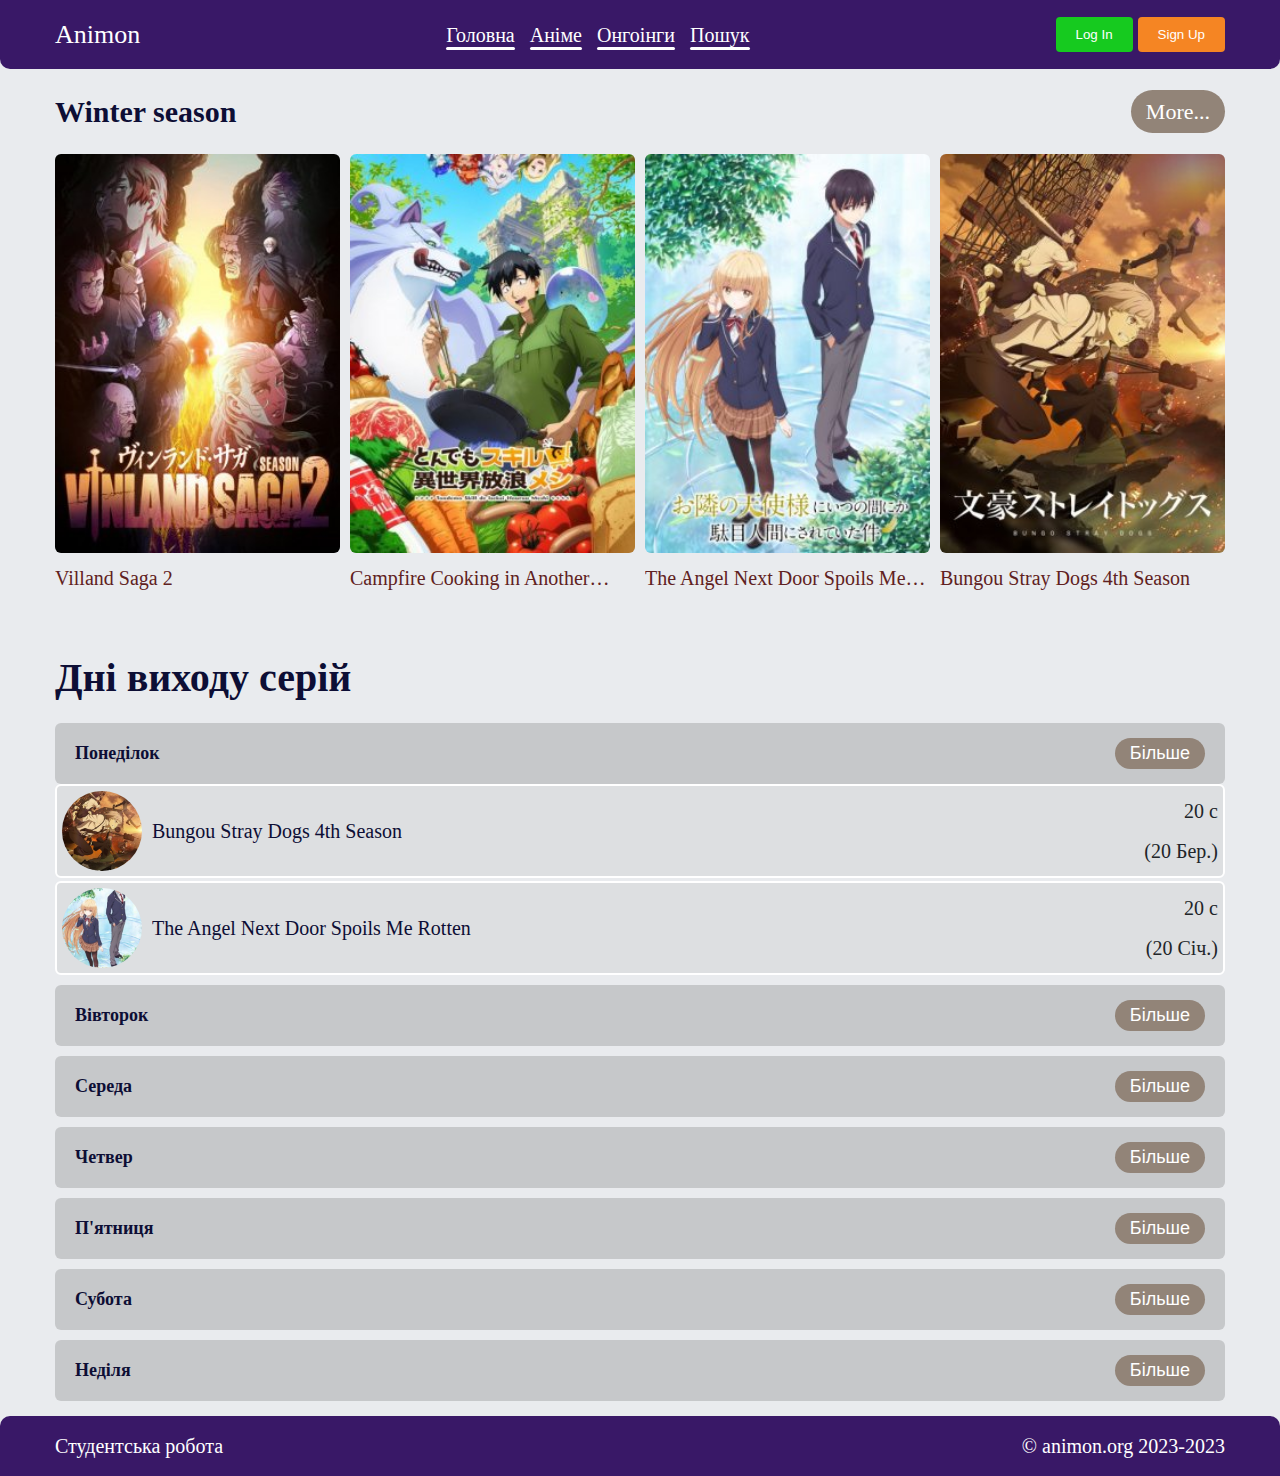
<file: index.html>
<!DOCTYPE html>
<html lang="en">
  <head>
    <meta charset="UTF-8" />
    <meta http-equiv="X-UA-Compatible" content="IE=edge" />
    <meta name="viewport" content="width=device-width, initial-scale=1.0" />

    <link rel="stylesheet" href="reset.css" />
    <link rel="stylesheet" href="style.css" />
    <link rel="stylesheet" href="media.css" />

    <title>Animon</title>
  </head>
  <body>
    <div class="background">
      <header class="header">
        <div class="container">
          <div class="header__container">
            <a href="#" class="logo">Animon</a>
            <nav class="header__nav">
              <a href="index.html" class="nav__link">Головна</a>
              <a href="#" class="nav__link">Аніме</a>
              <a href="#" class="nav__link">Онгоінги</a>
              <a href="#" class="nav__link">Пошук</a>
            </nav>
            <div class="login-container">
              <button class="login__button login__log-in">Log In</button>
              <button class="login__button login__sign-up">Sign Up</button>
            </div>
          </div>
        </div>
      </header>

      <main class="page">
        <div class="container">
          <div class="anime-season__container">
            <div class="title__container">
              <h2 class="title anime-season__title">Winter season</h2>
              <a href="#" class="view-more">More...</a>
            </div>

            <div class="anime-list">
              <div class="anime-item">
                <img
                  src="src/2023/season-winter/photo/63a07046c83c2869466045.jpg"
                  alt=""
                  class="anime-item__img"
                />
                <a href="#" class="anime-item__link">Villand Saga 2</a>
              </div>

              <div class="anime-item">
                <img
                  src="src/2023/season-winter/photo/63bdcbad37f2b696275849.jpg"
                  alt=""
                  class="anime-item__img"
                />
                <a href="#" class="anime-item__link">
                  Campfire Cooking in Another World with My Absurd Skill</a
                >
              </div>

              <div class="anime-item">
                <img
                  src="src/2023/season-winter/the-angel-next-door-spoils-me-rotten/main.jpg"
                  alt=""
                  class="anime-item__img"
                />
                <a href="view-page.html" class="anime-item__link">
                  The Angel Next Door Spoils Me Rotten</a
                >
              </div>

              <div class="anime-item">
                <img
                  src="src/2023/season-winter/photo/63e88639a4e01622003392.jpg"
                  alt=""
                  class="anime-item__img"
                />
                <a href="#" class="anime-item__link">
                  Bungou Stray Dogs 4th Season</a
                >
              </div>
            </div>
          </div>
        </div>

        <div class="container">
          <div class="update-anime__container">
            <h2 class="title update-anime__title">Дні виходу серій</h2>
            <div class="day-release__list">
              <!-- element begin -->
              <div class="release-anime__element">
                <div class="release-anime__box">
                  <h2 class="title release-anime__day">Понеділок</h2>
                  <button class="view-more-title">Більше</button>
                </div>
                <div style="" class="release-anime__list">
                  <!-- item begin -->

                  <div class="release-anime__item">
                    <div class="release-anime__group-row">
                      <div
                        class="release-anime__img"
                        style="
                          background-image: url(src/2023/season-winter/photo/63e88639a4e01622003392.jpg);
                        "
                      ></div>
                      <a href="#" class="release-anime__name">
                        Bungou Stray Dogs 4th Season
                      </a>
                    </div>
                    <div class="release-anime__group-col">
                      <span class="release-anime__series">20 с</span>
                      <span class="release-anime__text">(20 Бер.)</span>
                    </div>
                  </div>

                  <div class="release-anime__item">
                    <div class="release-anime__group-row">
                      <div
                        class="release-anime__img"
                        style="
                          background-image: url(src/2023/season-winter/the-angel-next-door-spoils-me-rotten/main.jpg);
                        "
                      ></div>
                      <a href="#" class="release-anime__name">
                        The Angel Next Door Spoils Me Rotten
                      </a>
                    </div>
                    <div class="release-anime__group-col">
                      <span class="release-anime__series">20 с</span>
                      <span class="release-anime__text">(20 Січ.)</span>
                    </div>
                  </div>

                  <!-- item end -->
                </div>
              </div>

              <div class="release-anime__element">
                <div class="release-anime__box">
                  <h2 class="title release-anime__day">Вівторок</h2>
                  <button class="view-more-title">Більше</button>
                </div>
                <div style="display: none" class="release-anime__list">
                  <!-- item begin -->

                  <div class="release-anime__item">
                    <div class="release-anime__group-row">
                      <div
                        class="release-anime__img"
                        style="
                          background-image: url(src/2023/season-winter/photo/63e88639a4e01622003392.jpg);
                        "
                      ></div>
                      <span class="release-anime__name">
                        Bungou Stray Dogs 4th Season
                      </span>
                    </div>
                    <div class="release-anime__group-col">
                      <span class="release-anime__series">20 с</span>
                      <span class="release-anime__text">(20 Січ.)</span>
                    </div>
                  </div>

                  <div class="release-anime__item">
                    <div class="release-anime__group-row">
                      <div
                        class="release-anime__img"
                        style="
                          background-image: url(src/2023/season-winter/photo/63bdcbad37f2b696275849.jpg);
                        "
                      ></div>
                      <span class="release-anime__name">
                        Campfire Cooking in Another World with My Absurd Skill
                      </span>
                    </div>
                    <div class="release-anime__group-col">
                      <span class="release-anime__series">5 с</span>
                      <span class="release-anime__text">(6 Тра.)</span>
                    </div>
                  </div>

                  <div class="release-anime__item">
                    <div class="release-anime__group-row">
                      <div
                        class="release-anime__img"
                        style="
                          background-image: url(src/2023/season-winter/photo/63a07046c83c2869466045.jpg);
                        "
                      ></div>
                      <span class="release-anime__name"> Villand saga 2 </span>
                    </div>
                    <div class="release-anime__group-col">
                      <span class="release-anime__series">13 с</span>
                      <span class="release-anime__text">(2 Кві.)</span>
                    </div>
                  </div>

                  <!-- item end -->
                </div>
              </div>

              <div class="release-anime__element">
                <div class="release-anime__box">
                  <h2 class="title release-anime__day">Середа</h2>
                  <button class="view-more-title">Більше</button>
                </div>
                <div style="display: none" class="release-anime__list">
                  <!-- item begin -->

                  <!-- item end -->
                </div>
              </div>

              <div class="release-anime__element">
                <div class="release-anime__box">
                  <h2 class="title release-anime__day">Четвер</h2>
                  <button class="view-more-title">Більше</button>
                </div>
                <div style="display: none" class="release-anime__list">
                  <!-- item begin -->

                  <!-- item end -->
                </div>
              </div>

              <div class="release-anime__element">
                <div class="release-anime__box">
                  <h2 class="title release-anime__day">П'ятниця</h2>
                  <button class="view-more-title">Більше</button>
                </div>
                <div style="display: none" class="release-anime__list">
                  <!-- item begin -->

                  <!-- item end -->
                </div>
              </div>

              <div class="release-anime__element">
                <div class="release-anime__box">
                  <h2 class="title release-anime__day">Субота</h2>
                  <button class="view-more-title">Більше</button>
                </div>
                <div style="display: none" class="release-anime__list">
                  <!-- item begin -->

                  <!-- item end -->
                </div>
              </div>
              <div class="release-anime__element">
                <div class="release-anime__box">
                  <h2 class="title release-anime__day">Неділя</h2>
                  <button class="view-more-title">Більше</button>
                </div>
                <div style="display: none" class="release-anime__list">
                  <!-- item begin -->

                  <!-- item end -->
                </div>
              </div>

              <!-- element end -->
            </div>
          </div>
        </div>
      </main>

      <footer class="footer">
        <div class="container">
          <div class="footer__container">
            <span class="footer__license">Студентська робота</span>
            <span class="footer__root">
              © animon.org
              <span class="footer__year">2023-2023</span>
            </span>
          </div>
        </div>
      </footer>
    </div>
  </body>
</html>
</file>
<file: style.css>
:root {
  --text-color: #fff;
  --text-color-dark: #0d0e35;
  --text-link: #602121;
  --bg: #e9ebee;
  /* rgba(18, 57, 74, 0.856); */
  --bg-dark: rgb(57, 24, 103);
  --border-radius: 10px;
}

* {
  box-sizing: border-box;
}

html {
  -webkit-text-size-adjust: 100%;
  font-family: Cambria, Cochin, Georgia, Times, "Times New Roman", serif;
}

body {
  font-size: 1rem;
  font-weight: 400;
  line-height: 1.5;
  color: #212529;
}

.container {
  max-width: 1200px;
  margin: 0 auto;
  padding: 0 15px;
}

.title {
  font-size: 30px;
  font-weight: 700;
  color: var(--text-color-dark);

  user-select: none;
}

.background {
  background: var(--bg);
}

.header {
  /*margin-top: 10px;*/
  font-size: 20px;
  background: var(--bg-dark);
  color: var(--text-color);
  border-radius: 0 0 var(--border-radius) var(--border-radius);
}

.header__container {
  display: flex;
  flex-direction: row;
  justify-content: space-between;
  align-items: center;
  gap: 20px 0;

  padding: 15px 0;
}

.logo {
  position: relative;
  font-size: 26px;
  text-decoration: none;
  color: var(--text-color);
}

.logo:hover::after {
  content: "";
  position: absolute;
  bottom: -4px;
  left: 0;
  width: 100%;
  height: 3px;

  background: rgb(165, 50, 12);
  border-radius: 6px;
}

.nav__link {
  position: relative;
  margin: 5px;
  text-decoration: none;
  color: var(--text-color);
}

.nav__link::after {
  content: "";
  position: absolute;
  bottom: -4px;
  left: 0;
  width: 100%;
  height: 3px;

  background: var(--text-color);
  border-radius: 6px;
}

.nav__link:hover::after {
  background: rgb(165, 50, 12);
}

/* Login */

.login-container {
  display: flex;
  flex-direction: row;
  gap: 5px;
}

.login__button {
  padding: 10px 20px;
  border: 0;
  border-radius: 4px;
  color: var(--text-color);
  cursor: pointer;
  user-select: none;
}

.login__log-in {
  background-color: #16ca1f;
}

.login__sign-up {
  background-color: #f58523;
}

/* season anime */

.anime-season__container {
  display: flex;
  flex-direction: column;

  padding: 20px 0;
}

.title__container {
  display: flex;
  flex-direction: row;
  align-items: center;
  justify-content: space-between;
  gap: 15px;
}

/* view-more */
.view-more {
  padding: 5px 15px;

  font-size: 22px;
  text-decoration: none;
  color: var(--text-color);
  background-color: #928478;
  border-radius: 30px;
  border: 0;

  user-select: none;
  cursor: pointer;
}

/* view-more */

.anime-list {
  display: flex;
  flex-direction: row;
  gap: 10px;
  padding: 20px 0;
}

.anime-item {
  flex: 0 1 30%;
  display: flex;
  flex-direction: column;
  gap: 10px;
  width: 180px;
}

.anime-item__img {
  width: 100%;
  border-radius: 6px;
}

.anime-item__link {
  --max-lines: 1;

  position: relative;
  font-size: 20px;
  text-decoration: none;
  color: var(--text-link);

  display: -webkit-box;
  -webkit-line-clamp: var(--max-lines);
  -webkit-box-orient: vertical;
  overflow: hidden;
}

.anime-item__link:hover {
  text-decoration: underline;
}

/* update anime */

.update-anime__container {
  padding: 15px 0;
  /*background-color: rgba(0, 0, 0, 0.233);*/
  border-radius: 6px;
}

.update-anime__title {
  font-size: 40px;
  margin-bottom: 15px;
}

.day-release__list {
  display: flex;
  flex-direction: column;
  gap: 10px;
}

/* uses current class release-anime__element*/
.day-bar__element {
  display: flex;
  flex-direction: column;
  gap: 10px;
  background-color: #5e575726;
  border-radius: 6px;
}

.release-anime__item {
  display: flex;
  flex-direction: row;
  justify-content: space-between;
  align-items: center;
  padding: 5px 5px;

  font-size: 20px;
  font-weight: 500;
  background-color: rgba(0, 0, 0, 0.05);
  border: 2px solid #fff;
  border-radius: 6px;
}

.release-anime__box {
  display: flex;
  flex-direction: row;
  justify-content: space-between;
  align-items: center;
  padding: 15px 20px;

  background-color: #00000026;
  border-radius: 6px;
}

.release-anime__list {
  display: flex;
  flex-direction: column;
  gap: 3px;
}

.release-anime__day {
  font-size: 18px;
  font-weight: 600;
}

.view-more-title {
  padding: 5px 15px;

  font-size: 18px;
  text-decoration: none;
  color: var(--text-color);
  background-color: #928478;
  border: 0;
  border-radius: 30px;

  cursor: pointer;
}

.release-anime__group-row {
  display: flex;
  flex-direction: row;
  align-items: center;

  gap: 10px;
}

.release-anime__group-col {
  display: flex;
  flex-direction: column;
  align-items: flex-end;
  gap: 10px;
}

.release-anime__img {
  width: 80px;
  height: 80px;
  border-radius: 50%;
  flex-shrink: 0;

  background-repeat: no-repeat;
  background-position: 50% 50%;
  background-size: cover;
}

.release-anime__name {
  text-decoration: none;
  color: #0d0e35;
  --max-lines: 4;
  display: -webkit-box;
  -webkit-line-clamp: var(--max-lines);
  -webkit-box-orient: vertical;
  overflow: hidden;
}

.release-anime__text {
  white-space: nowrap;
}

/* footer */

.footer {
  font-size: 20px;

  background: var(--bg-dark);
  color: var(--text-color);
  border-radius: var(--border-radius) var(--border-radius) 0 0;
}

.footer__container {
  display: flex;
  flex-direction: row;
  justify-content: space-between;
  padding: 15px 0;
}

/* font */

.f-s_18 {
  font-size: 18px;
}

/* font end */
</file>
<file: media.css>
@media (max-width: 1200px) {
  .container {
    max-width: 970px;
  }
}

@media (max-width: 990px) {
  .container {
    max-width: 750px;
  }

  .recommended-view__container {
    flex-wrap: wrap;
    justify-content: space-around;
  }
}

@media (max-width: 768px) {
  .container {
    max-width: none;
  }

  .header__container {
    flex-direction: column;
  }

  .anime__container {
    max-width: 540px;
    margin: 0 auto;
  }

  .anime-info {
    flex-direction: column;
  }

  .anime-info__img {
    width: 100%;
    height: auto;
  }

  .photos-slider__container-photo {
    flex-direction: column;
  }

  /* normal */

  .user-comment__container {
    gap: 10px;
  }
  .user-comment__avatar {
    --avatar-radius: 60px;
  }

  .anime-content__header {
    flex-direction: column;
    gap: 20px;
  }
}

@media (max-width: 600px) {
  .user-comment__avatar {
    --avatar-radius: 40px;
  }
}
</file>
